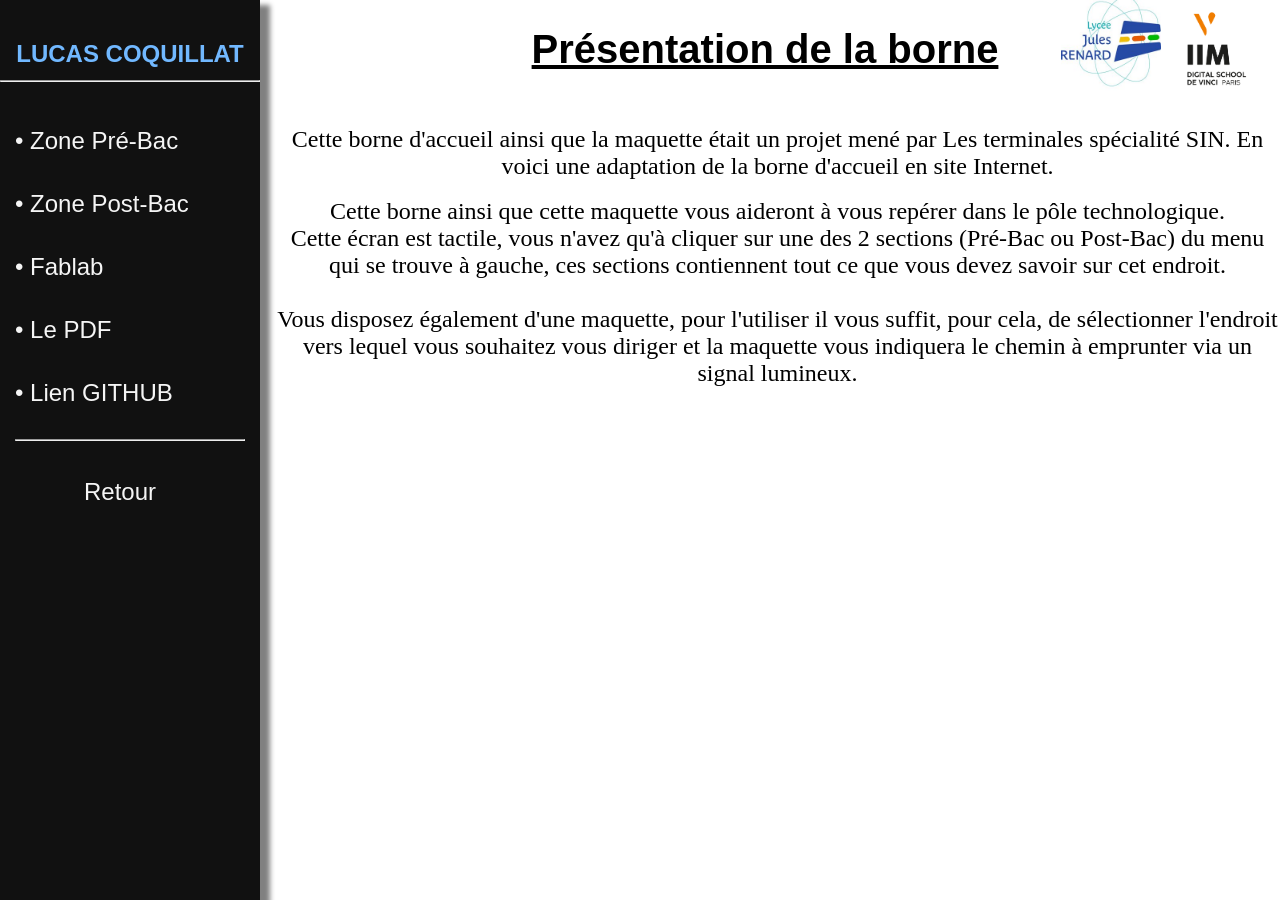
<file: exercices-html/index.html>
<!DOCTYPE html>
<html>
	<head>
		<meta charset="utf-8">
		<meta name="viewport" content="width=device-width, initial-scale=1">
		<link rel="stylesheet" type="text/css" href="css/main.css">
		<title>Borne d'acceuil</title>
	</head>
	<body>
		<div class="sidenav">
			<h2><strong>LUCAS COQUILLAT</strong><hr/></h2>
				<a href="PréBac.html" style="padding-top: 25px">• Zone Pré-Bac</a>
				<a href="PostBac.html" style="padding-top: 25px">• Zone Post-Bac</a>
				<a href="fablab.html" style="padding-top: 25px">• Fablab</a>
				<a href="DocSite.pdf" style="padding-top: 25px">• Le PDF</a>
				<a href="https://github.com/lucascoquillat4/lucas_coquillat_G2" style="padding-top: 25px" target="_blank">• Lien GITHUB</a>
				<a style="padding-bottom: 15px;"></style><hr/></a>

				<div class="Retour"><A href="javascript:history.back()">Retour</A></div>
		</div>
			<h1><strong><U>Présentation de la borne</U></strong></h1>
			<aside>
				<img src="img/logo.png" style="padding-right: 10px;">
				<a href="https://youtube.com/shorts/SXHMnicI6Pg?si=Ix2G9UakLRp9yh5r" target="_blank"><img src="img/Logo-IIM-fd-blanc.png"></a>
			</aside>
			<div class="description"></br>Cette borne d'accueil ainsi que la maquette était un projet mené par Les terminales spécialité SIN.
				En voici une adaptation de la borne d'accueil en site Internet.</div>

			</br><div class="description"> Cette borne ainsi que cette maquette vous aideront à vous repérer dans le pôle technologique.
			</br>Cette écran est tactile, vous n'avez qu'à cliquer sur une des 2 sections (Pré-Bac ou Post-Bac) du menu qui se trouve à gauche,
				 ces sections contiennent tout ce que vous devez savoir sur cet endroit.
			</br><element class="color">-----</element>
			</br>Vous disposez également d'une maquette, pour l'utiliser il vous suffit, pour cela, de sélectionner l'endroit vers lequel
				vous souhaitez vous diriger et la maquette vous indiquera le chemin à emprunter via un signal lumineux.</div>
		</body>
</html>
</file>
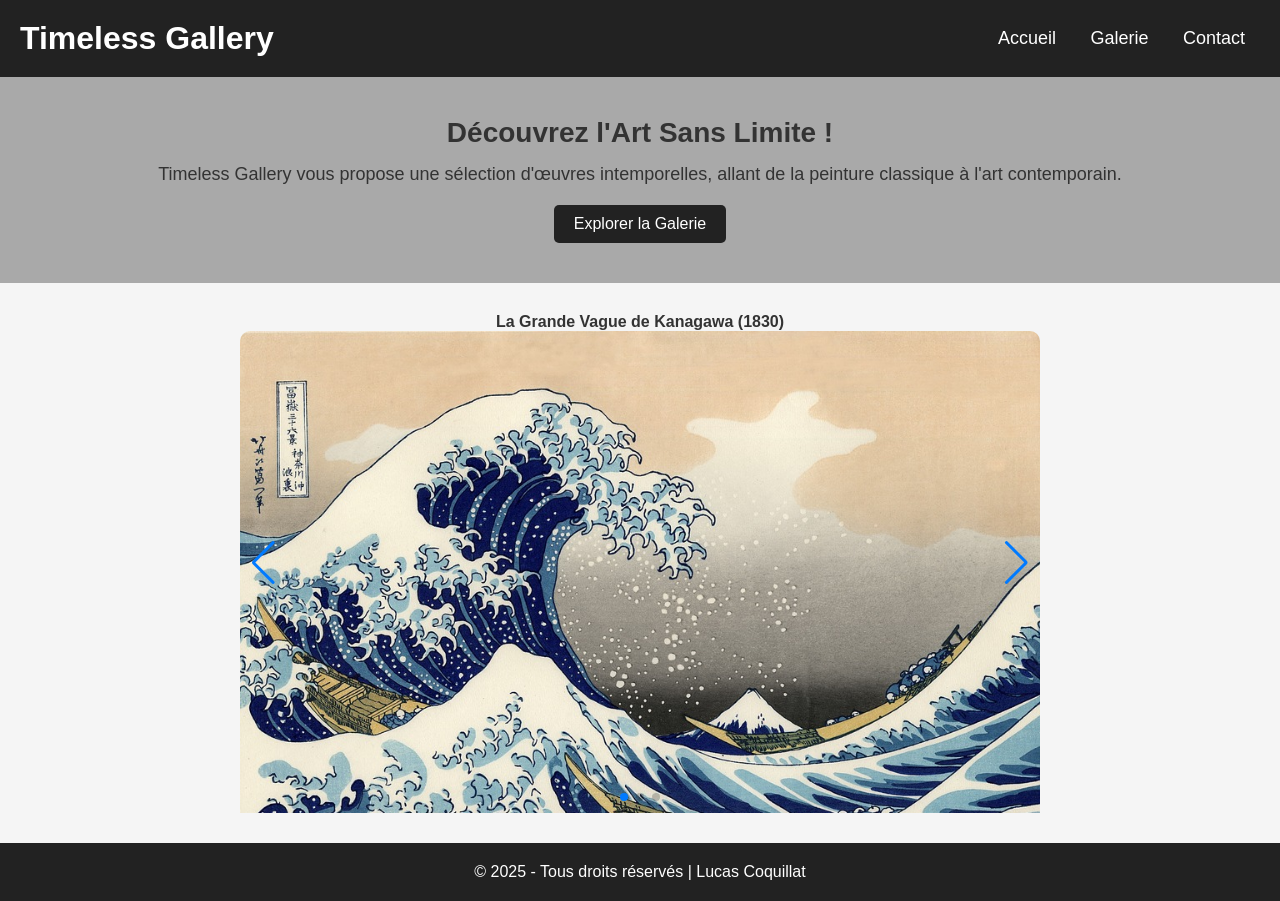
<file: exercices-webmarketing/index.html>
<!DOCTYPE html>
<html lang="fr">
<head>
    <meta charset="UTF-8">
    <meta name="viewport" content="width=device-width, initial-scale=1.0">
    <meta name="description" content="Venez redécouvrir les oeuvres d'Arts les plus célèbres en format numérique, sans rien payer! "><!--meta description -->
    <title>Timeless Gallery</title>
    <link rel="stylesheet" href="css/main.css">
    <link rel="stylesheet" href="https://cdn.jsdelivr.net/npm/swiper/swiper-bundle.min.css"> <!--swiper.js -->
</head>
<body>

<!-- Header début -->
    <header>
        <h1>Timeless Gallery</h1>
        <nav>
            <a href="#">Accueil</a>
            <a href="#">Galerie</a>
            <a href="#">Contact</a>
        </nav>
    </header>
<!-- Header fin -->

<!-- About début -->
    <section class="about">
        <h2>Découvrez l'Art Sans Limite !</h2>
        <p>Timeless Gallery vous propose une sélection d'œuvres intemporelles, allant de la peinture classique à l'art contemporain.</p>
        <a href="#" class="cta-button">Explorer la Galerie</a>
    </section>
<!-- About fin -->

<!-- Slider début -->
    <section class="slider-container">
        <div class="swiper mySwiper" style="height: 500px;">
            <div class="swiper-wrapper">
                <div class="swiper-slide"><strong>La Grande Vague de Kanagawa (1830)</strong><img src="img/vague.png" alt="La Grande Vague de Kanagawa"></div>
                <div class="swiper-slide"><strong>La Nuit étoilée (1889)</strong> <img src="img/VG.png" alt="La Nuit étoilée (1889)"></div>
                <div class="swiper-slide"><strong>Le cri (1893)</strong> <img src="img/leCri.png" alt="Le cri (1893)"></div>
            </div>
            <div class="swiper-pagination"></div>
            <div class="swiper-button-next"></div>
            <div class="swiper-button-prev"></div>
        </div>
    </section>
<!-- Slider fin -->

<!-- Footer début -->
    <footer>
        <div class="footer-content">
            <p>&copy; 2025 - Tous droits réservés | Lucas Coquillat</p>
        </div>
    </footer>
<!-- Footer fin -->

<!-- Script début -->
    <script src="https://cdn.jsdelivr.net/npm/swiper/swiper-bundle.min.js"></script>
    <script>
        var swiper = new Swiper(".mySwiper", {
            loop: true,
            pagination: { el: ".swiper-pagination", clickable: true },
            navigation: { nextEl: ".swiper-button-next", prevEl: ".swiper-button-prev" },
        });
    </script>
<!-- Script fin -->
</body>
</html>
</file>
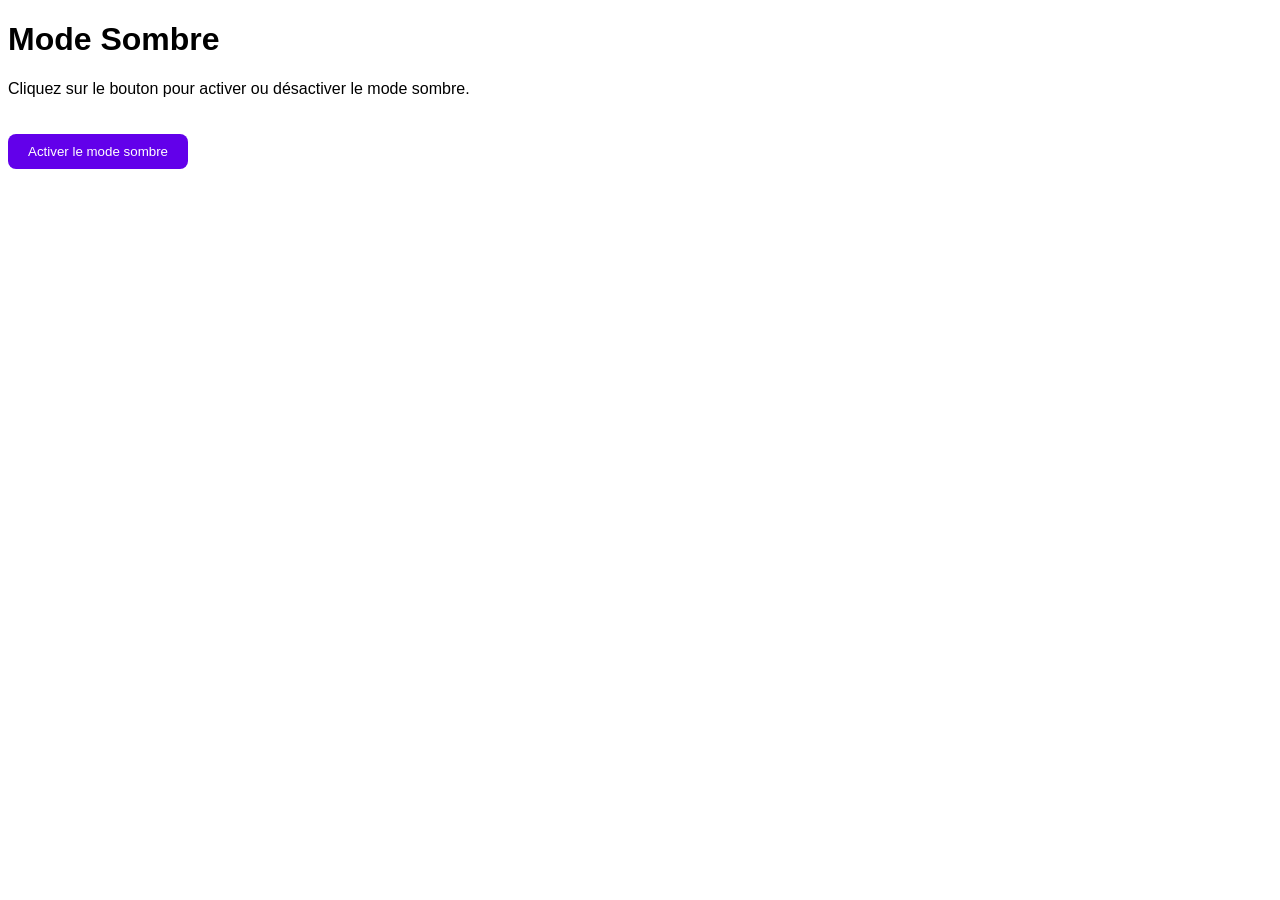
<file: exercices-js/darkmode/index.html>
<!DOCTYPE html>
<html lang="fr">
<head>
  <meta charset="UTF-8">
  <meta name="viewport" content="width=device-width, initial-scale=1.0">
  <title>Dark Mode</title>
  <style>
    body {
      font-family: Arial, sans-serif;
      background-color: white;
      color: black;
      transition: background-color 0.3s, color 0.3s;
    }

    .dark-mode {
      background-color: #121212;
      color: white;
    }

    button {
      margin-top: 20px;
      padding: 10px 20px;
      border: none;
      background-color: #6200ea;
      color: white;
      border-radius: 8px;
      cursor: pointer;
    }
  </style>
</head>
<body>
  <h1>Mode Sombre</h1>
  <p>Cliquez sur le bouton pour activer ou désactiver le mode sombre.</p>
  <button id="toggle-dark-mode">Activer le mode sombre</button>

  <script src="darkmode/darkmode.js"></script>
</body>
</html>
</file>
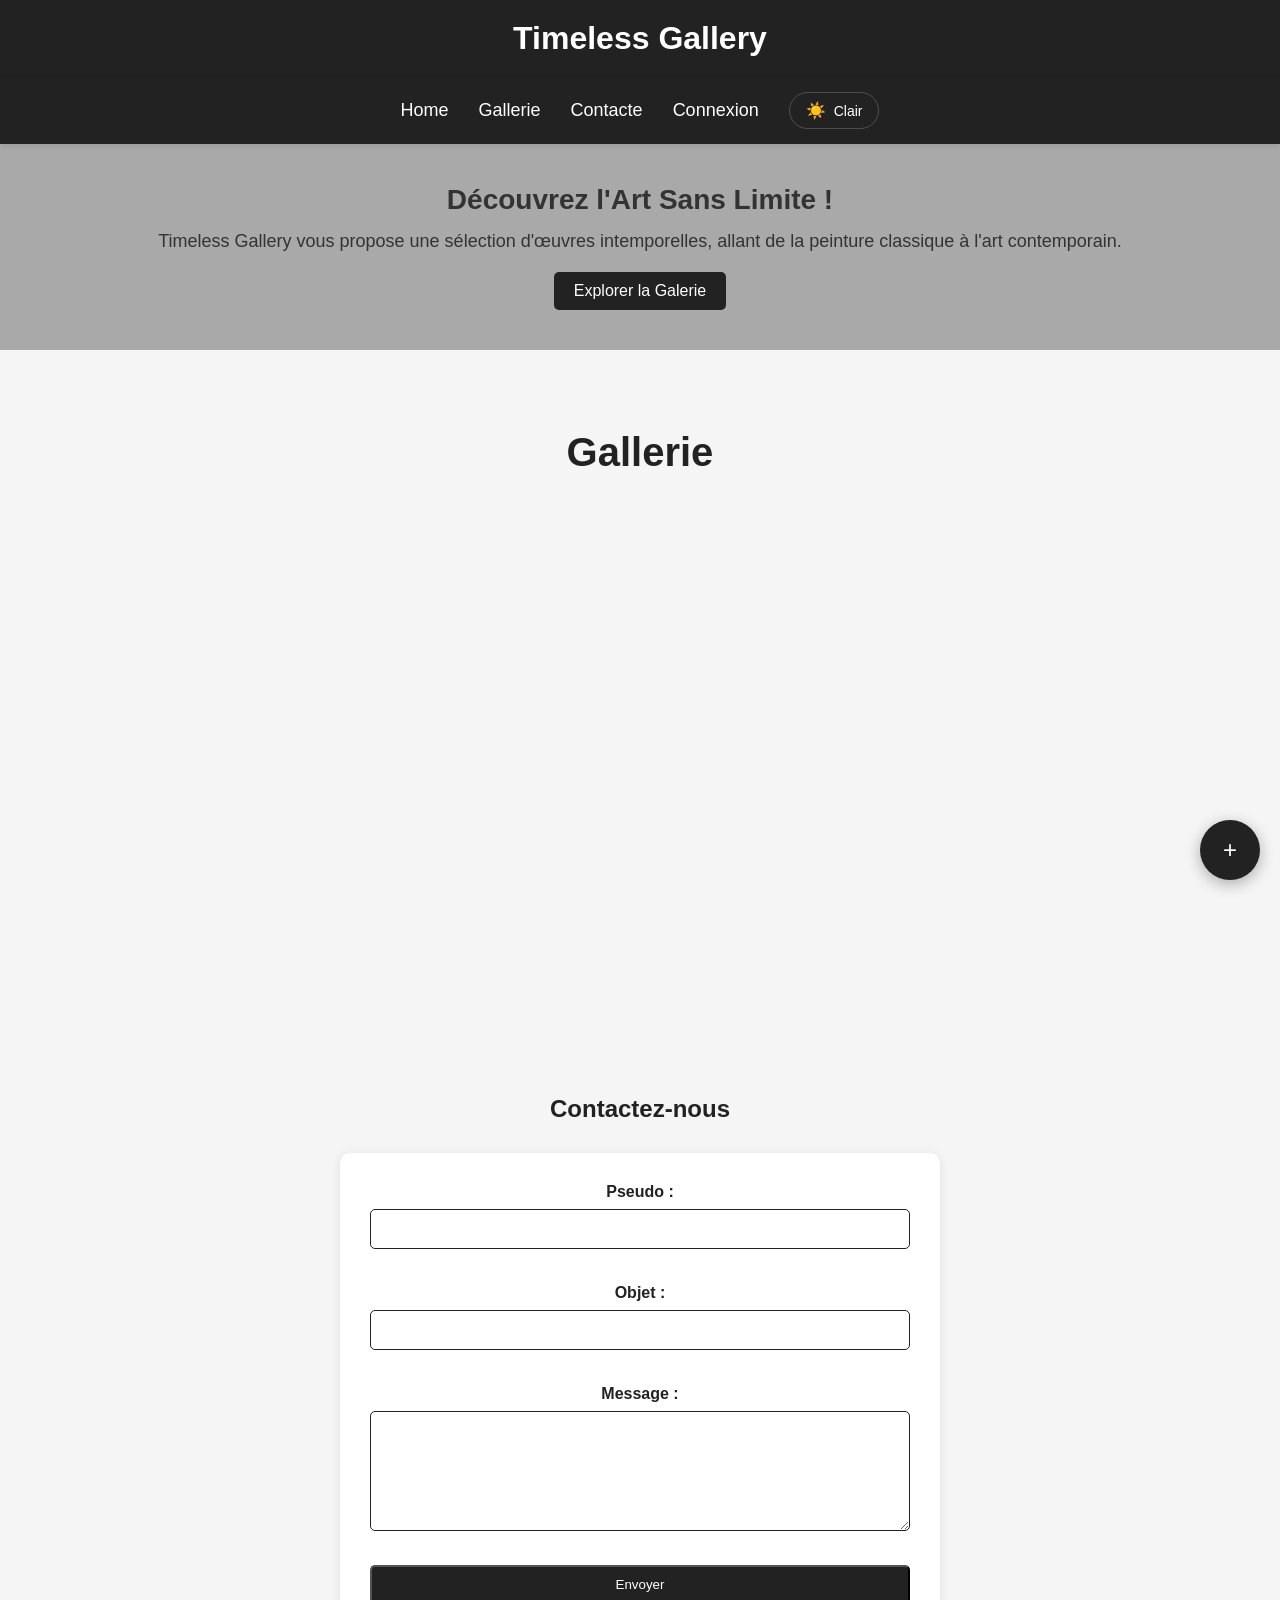
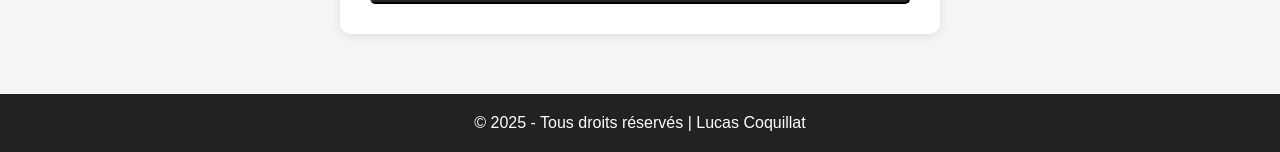
<file: exercices-php/exercices-php-TimelessGallery/index.html>
<!DOCTYPE html>
<html lang="fr">
<head>
    <meta charset="UTF-8">
    <meta name="viewport" content="width=device-width, initial-scale=1.0">
    <meta name="description" content="Venez redécouvrir les oeuvres d'Arts les plus célèbres en format numérique, sans rien payer! "><!--meta description -->
    <title>Timeless Gallery</title>
    <link rel="stylesheet" href="css/main.css">
    <link rel="stylesheet" href="https://cdn.jsdelivr.net/npm/swiper/swiper-bundle.min.css"> <!--swiper.js -->
</head>

<body>
<!-- Début Header -->
    <header>
        <h1 class="animated-title">Timeless Gallery</h1>
    </header>
    <nav class="navbar">
        <div class="nav-content">
            <a href="#">Home</a>
            <a href="#gallery">Gallerie</a>
            <a href="#contact">Contacte</a>
            <a href="#" id="accountBtn">Compte</a>
            <button id="darkModeToggle" class="dark-mode-btn">
                <span class="icon">☀️</span>
                <span class="text">clair</span>
            </button>
        </div>
    </nav>
<!-- Fin Header -->


<!-- Début About -->
    <section class="about">
        <h2>Découvrez l'Art Sans Limite !</h2>
        <p>Timeless Gallery vous propose une sélection d'œuvres intemporelles, allant de la peinture classique à l'art contemporain.</p>
        <a href="#gallery" class="cta-button">Explorer la Galerie</a>
    </section>
<!-- Fin About -->


<!-- Swiper début (Gallery)-->
<section class="slider-container" id="gallery">
    <h2 class="gallery-title">Gallerie</h2>
    <div class="swiper mySwiper" style="height: 500px;">
        <div class="swiper-wrapper" id="artworkContainer">
            <!-- Les images seront chargées dynamiquement ici -->
        </div>
        <div class="swiper-pagination"></div>
        <div class="swiper-button-next"></div>
        <div class="swiper-button-prev"></div>
    </div>
</section>
<!-- Fin Swiper (Gallery)-->


<!-- Bouton flottant (icone "+") -->
<button class="floating-btn" id="openModalBtn">+</button>


<!-- Début Modal (exchanges) -->
<div class="modal" id="exchangeModal">
    <div class="modal-content">
        <h3 class="modal-title">Échange de Cartes</h3>
        <form class="exchange-form">
            <div class="form-group">
                <label for="personSelect">Choisir une personne :</label>
                <select id="personSelect" required>
                    <option value="">Sélectionnez une personne</option>
                    <option value="person1">Anthony</option>
                    <option value="person2">Léo</option>
                    <option value="person3">Enzo</option>
                </select>
            </div>
            <div class="form-group">
                <label for="cardSelect">Choisir une carte à échanger :</label>
                <select id="cardSelect" required>
                    <option value="">Sélectionnez une carte</option>
                    <option value="card1">La Grande Vague de Kanagawa</option>
                    <option value="card2">La Nuit étoilée</option>
                    <option value="card3">Le Cri</option>
                </select>
            </div>
            <button type="submit" class="cta-button">Proposer l'échange</button>
        </form>
        <button class="close-btn" id="closeModalBtn">Fermer</button>
    </div>
</div>
<!-- Fin de la modal (exchanges) -->


<!-- Début Modal de connexion -->
<!-- Remplacer la section Modal de connexion existante par : -->

<!-- Début Modal de connexion -->
<div class="modal" id="loginModal">
    <div class="modal-content">
        <h3 class="modal-title">Connexion</h3>
        <form class="login-form" id="loginForm">
            <div class="form-group">
                <label for="email">Adresse email :</label>
                <input type="email" id="email" required>
            </div>
            <div class="form-group">
                <label for="pseudo">Pseudo :</label>
                <input type="text" id="pseudo" required>
            </div>
            <div class="form-group">
                <label for="password">Mot de passe :</label>
                <input type="password" id="password" required>
            </div>
            <button type="submit" class="cta-button">Se connecter</button>
        </form>
        <button class="close-btn" id="closeLoginBtn">Fermer</button>
    </div>
</div>
<!-- Fin Modal de connexion -->


<!-- Début Profile Section -->
<div class="modal" id="profileModal">
    <div class="modal-content">
        <h3 class="modal-title">Mon Profil</h3>
        <div class="profile-info">
            <div class="info-group">
                <label>Email:</label>
                <p id="profileEmail"></p>
            </div>
            <div class="info-group">
                <label>Pseudo:</label>
                <p id="profilePseudo"></p>
            </div>
            <div class="info-group">
                <label>Mes cartes:</label>
                <ul id="profileCards">
                    <li>1.La Grande Vague de Kanagawa</li>
                    <li>2.La Nuit étoilée</li>
                    <li>4.Le Cri</li>
                </ul>
            </div>
        </div>
        <button class="cta-button" id="logoutBtn">Se déconnecter</button>
        <button class="close-btn" id="closeProfileBtn">Fermer</button>
    </div>
</div>
<!-- Fin Profile Section -->


<!-- Début Contact Form -->
<section class="contact-section" id="contact">
    <div class="contact-container">
        <h2>Contactez-nous</h2>
        <form class="contact-form" id="contactForm">
            <div class="form-group">
                <label for="contactPseudo">Pseudo :</label>
                <input type="text" id="contactPseudo" required>
            </div>
            <div class="form-group">
                <label for="contactObject">Objet :</label>
                <input type="text" id="contactObject" required>
            </div>
            <div class="form-group">
                <label for="contactMessage">Message :</label>
                <textarea id="contactMessage" rows="5" required></textarea>
            </div>
            <button type="submit" class="cta-button">Envoyer</button>
        </form>
    </div>
</section>
<!-- Fin Contact Form -->


<!-- Début Footer -->
    <footer>
        <div class="footer-content">
            <p>&copy; 2025 - Tous droits réservés | Lucas Coquillat</p>
        </div>
    </footer>
<!-- Fin Footer -->


<!-- Début Script -->
    <script src="https://cdn.jsdelivr.net/npm/swiper/swiper-bundle.min.js"></script>
    <script src="js/script.js"></script>
<!-- Fin Script -->


</body>
</html>
</file>
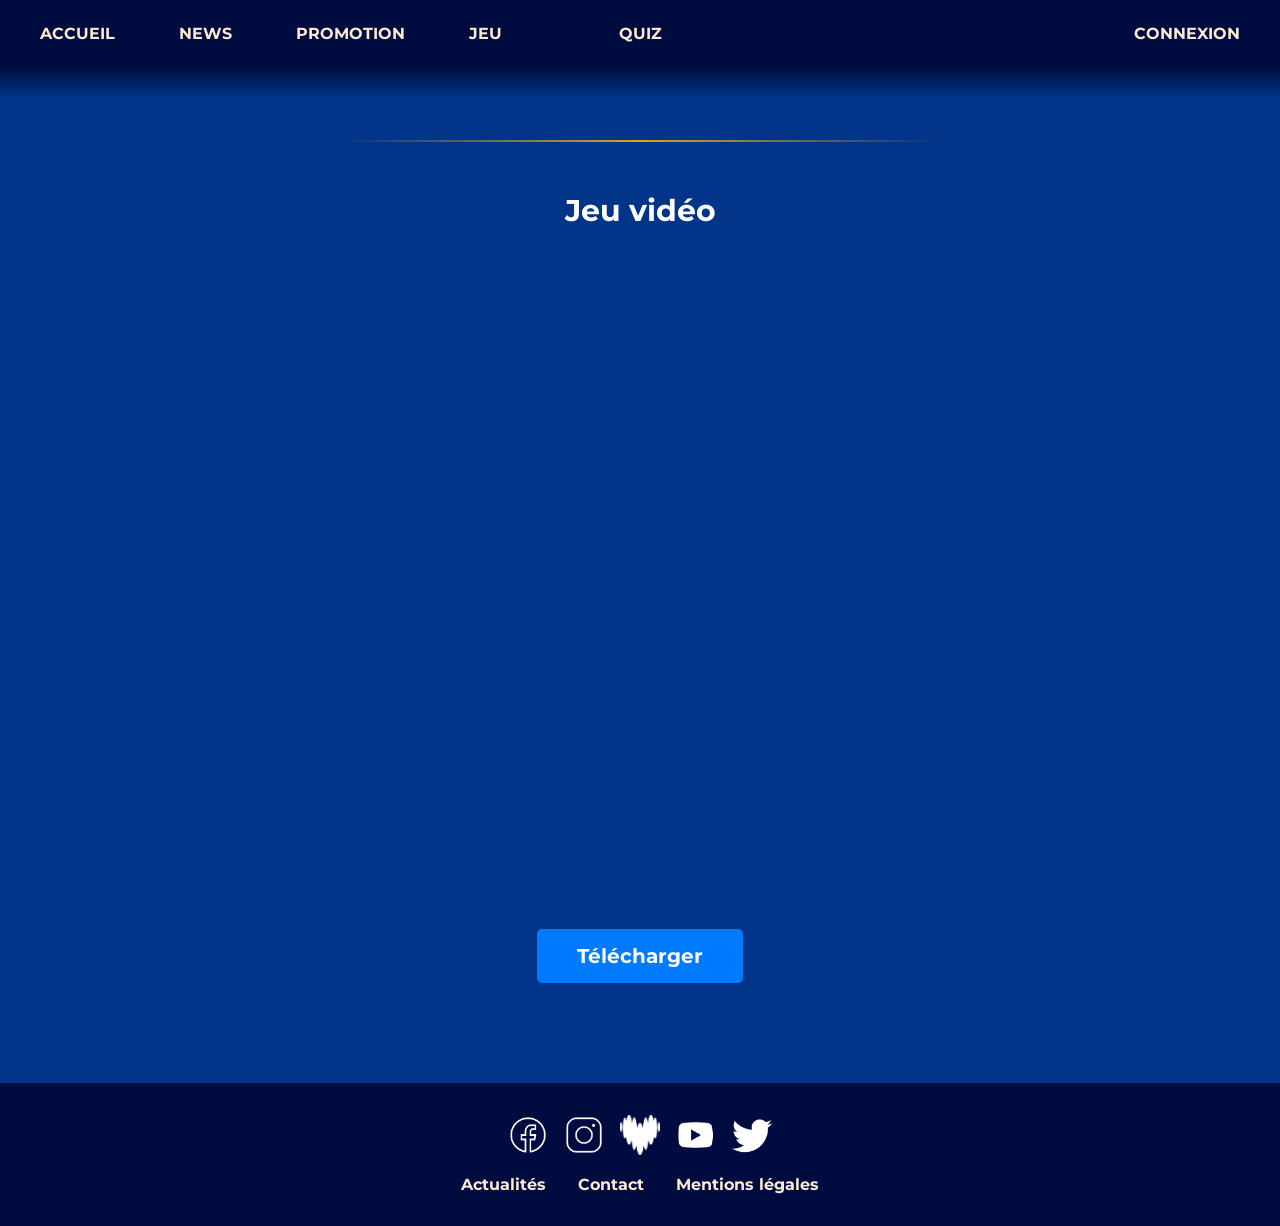
<file: EurocK/Game.html>
<!DOCTYPE html>
<html lang="fr">

<head>
    <meta charset="UTF-8">
    <meta name="viewport" content="width=device-width, initial-scale=1.0">
    <title>Projet Transversal</title>
    <link rel="preconnect" href="https://fonts.googleapis.com">
    <link rel="preconnect" href="https://fonts.gstatic.com" crossorigin>
    <link href="https://fonts.googleapis.com/css2?family=Montserrat:wght@400;500;600;700&display=swap" rel="stylesheet">
    <link rel="stylesheet" href="css/main.css">
</head>

<body>
    <nav class="navbar">
        <div class="nav-left">
            <a href="index.html" class="nav-item"><strong>ACCUEIL</strong></a>
            <a href="News.html" class="nav-item"><strong>NEWS</strong></a>
            <a href="Promotion.html" class="nav-item"><strong>PROMOTION</strong></a>
            <a href="Game.html" class="nav-item"><strong>JEU</strong></a>
        </div>
        <div class="nav-center">
            <a href="quizz.html" class="nav-item"><strong>QUIZ</strong></a>
        </div>
        <div class="nav-right">
            <a href="#" class="nav-item" id="loginBtn"><strong>CONNEXION</strong></a>
            <div id="userSection" style="display: none;">
                <button id="profileBtn">
                    <span id="userPoints">Mon Compte</span>
                </button>
                <button id="logoutBtn">Déconnexion</button>
            </div>
        </div>
    </nav>  
          <hr class="section-divider" style="margin-bottom: -25px;">
    <div class="titre_cp" style="margin-top: 75px;">
        <p>Jeu vidéo</p>
    </div>

    <div class="game-container" style="position: relative; width: 100%; padding-top: 56.25%; overflow: hidden; margin-top: -50px;">
        <iframe src="https://zesty-muffin-afa338.netlify.app/"
            style="position: absolute; top: 0; left: 0; width: 100%; height: 100%; border: none;" allowfullscreen>
        </iframe>
    </div>
    <!-- Modal Connexion -->
    <div id="loginModal" class="modal">
        <div class="modal-content">
            <span class="close">&times;</span>
            <h2>Connexion</h2>
            <form id="login-form">
                <div class="form-group">
                    <label for="login-email">Email</label>
                    <input type="email" id="login-email" required>
                </div>
                <div class="form-group">
                    <label for="login-password">Mot de passe</label>
                    <input type="password" id="login-password" required>
                </div>
                <button type="submit">Se connecter</button>
            </form>
            <p class="switch-text">Pas encore de compte ? <button id="switchToRegister"
                    class="switch-btn">S'inscrire</button></p>
        </div>
    </div>

    <!-- Modal Inscription -->
    <div id="registerModal" class="modal">
        <div class="modal-content">
            <span class="close">&times;</span>
            <h2>Inscription</h2>
            <form id="register-form">
                <div class="form-group">
                    <label for="register-email">Email</label>
                    <input type="email" id="register-email" required>
                </div>
                <div class="form-group">
                    <label for="register-password">Mot de passe</label>
                    <input type="password" id="register-password" required>
                </div>
                <div class="form-group">
                    <label for="register-confirm-password">Confirmer le mot de passe</label>
                    <input type="password" id="register-confirm-password" required>
                </div>
                <button type="submit">S'inscrire</button>
            </form>
            <p class="switch-text">Déjà un compte ? <button id="switchToLogin" class="switch-btn">Se connecter</button>
            </p>
        </div>
    </div>

    <!-- Modal Profil -->
    <div id="profileModal" class="modal">
        <div class="modal-content">
            <span class="close">&times;</span>
            <h2>Mon Profil</h2>
            <div id="adminBadge" class="admin-badge-container" style="display: none;">
                <span class="admin-badge">ADMIN</span>
            </div>
            <div class="profile-info">
                <div id="personalInfoSection" class="profile-section">
                    <h3>Informations personnelles</h3>
                    <p><strong>Email:</strong> <span id="profileEmail"></span></p>
                    <button id="changePasswordBtn" class="secondary-btn">Changer le mot de passe</button>
                </div>
                <div id="adminCredentials" class="profile-section admin-credentials" style="display: none;">
                    <h3>Informations Administrateur</h3>
                    <div class="admin-info">
                        <p><strong>Email admin:</strong> admin@test.com</p>
                        <p><strong>Mot de passe admin:</strong> admin123</p>
                        <div class="admin-note">
                            <small>Ces informations sont confidentielles</small>
                        </div>
                    </div>
                </div>
                <div class="profile-section">
                    <h3>Mes EuroKoins</h3>
                    <div class="points-display">
                        <span id="profilePoints" class="points-value">0</span>
                        <span class="points-label">EuroKoins</span>
                    </div>
                    <p class="points-info">Gagnez plus d'EuroKoins en participant aux quizz et au jeu !</p>
                </div>
            </div>
        </div>
    </div>
<div class="download-button-container" style="text-align: center; margin-top: 100px;">
    <a href="https://github.com/Saele10/Eurokeennes" download class="bouton_télécharger">
            Télécharger
    </a>
</div>

    <footer class="main-footer">
        <div class="social-networks">
            <a href="https://www.facebook.com/Eurocks/" rel=""><img src="img/icons8-facebook-nouveau-500.png" alt="Facebook" class="social-logo"></a>
            <a href="https://www.instagram.com/eurockeennes" rel=""><img src="img/icons8-instagram-500.png" alt="Instagram" class="social-logo"></a>
            <a href="https://www.deezer.com/fr/channels/leseurockeennes" rel=""><img src="img/DEEZR.PA.D-ebbfdde4 (1).png" alt="Deezer" class="social-logo"></a>
            <a href="https://www.youtube.com/user/LesEurockeennes" rel=""><img src="img/icons8-youtube-500.png" alt="YouTube" class="social-logo"></a>
            <a href="https://x.com/eurockeennes" rel=""><img src="img/icons8-twitter-500.png" alt="Twitter" class="social-logo"></a>

        </div>
        <div class="footer-links">
            <a href="#">Actualités</a>
            <a href="#">Contact</a>
            <a href="#">Mentions légales</a>
        </div>
    </footer>
    <script src="js/main.js"></script>
</body>

</html>
</file>
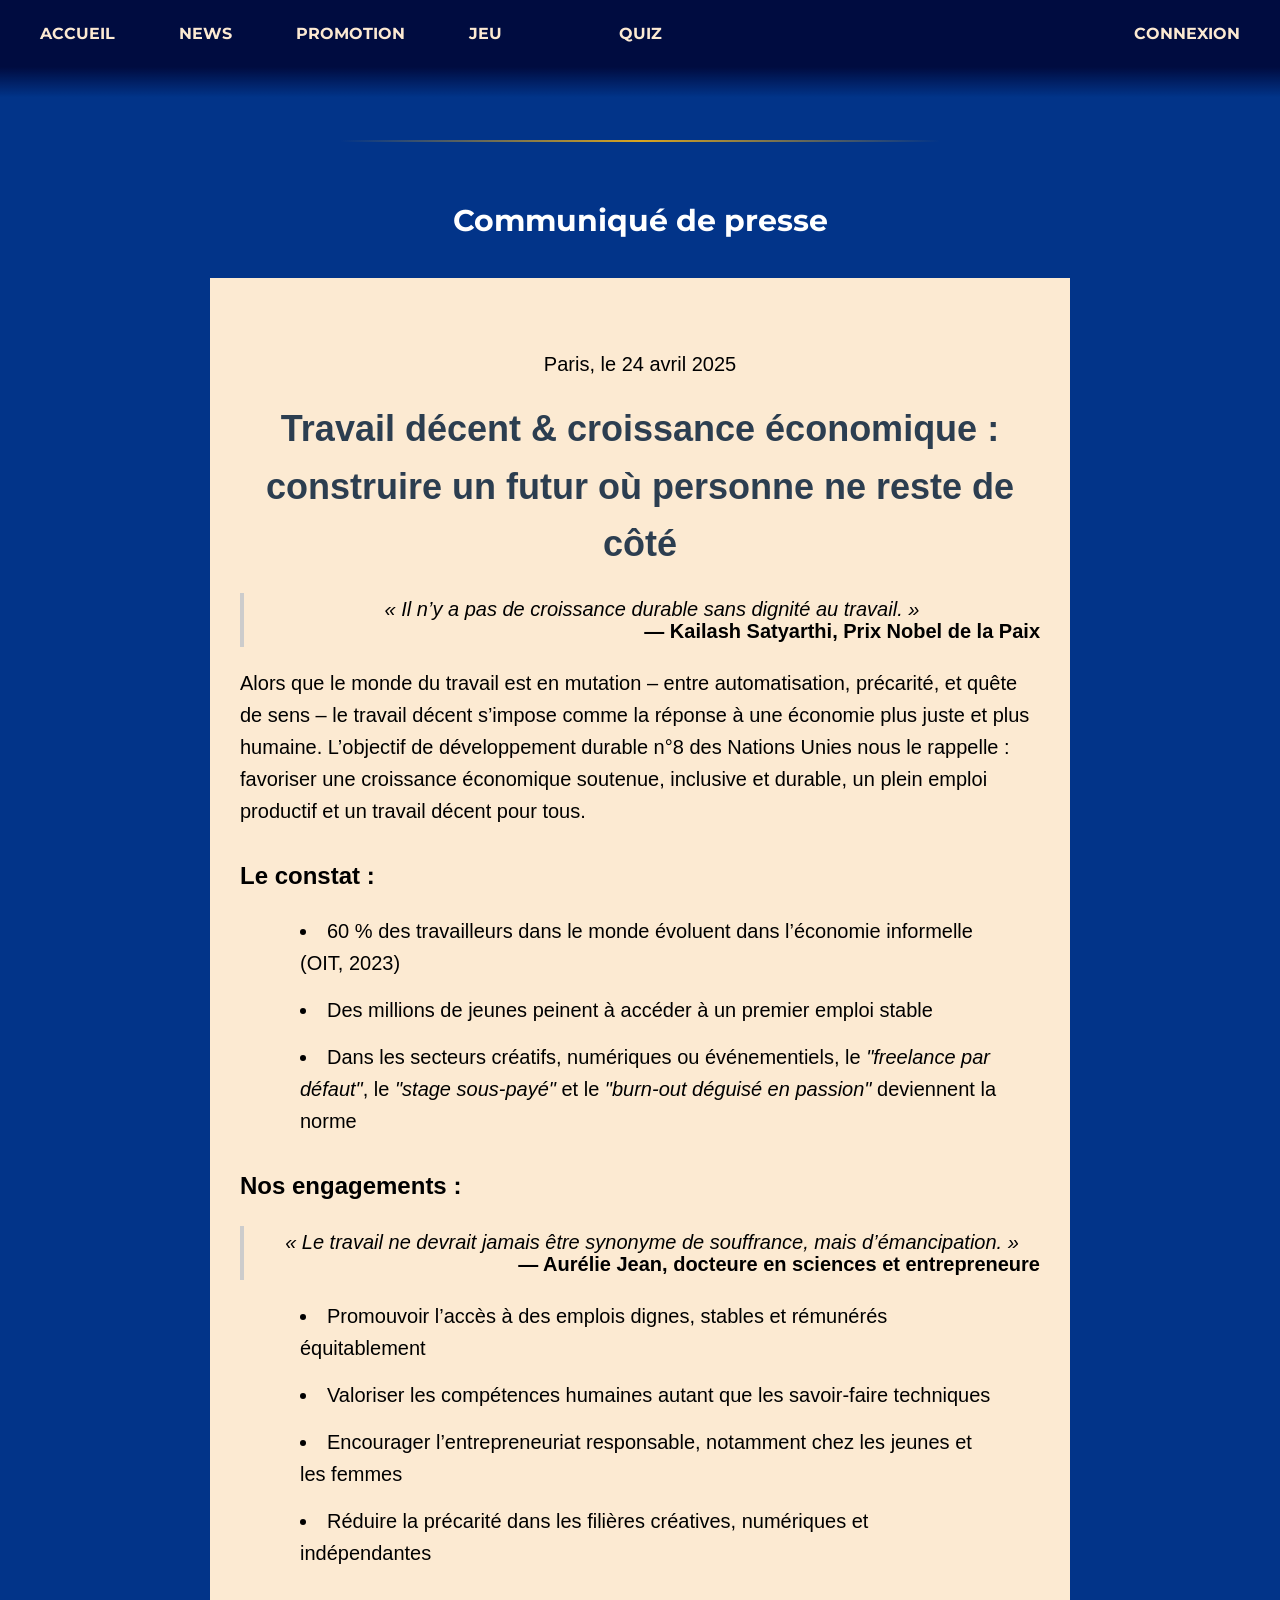
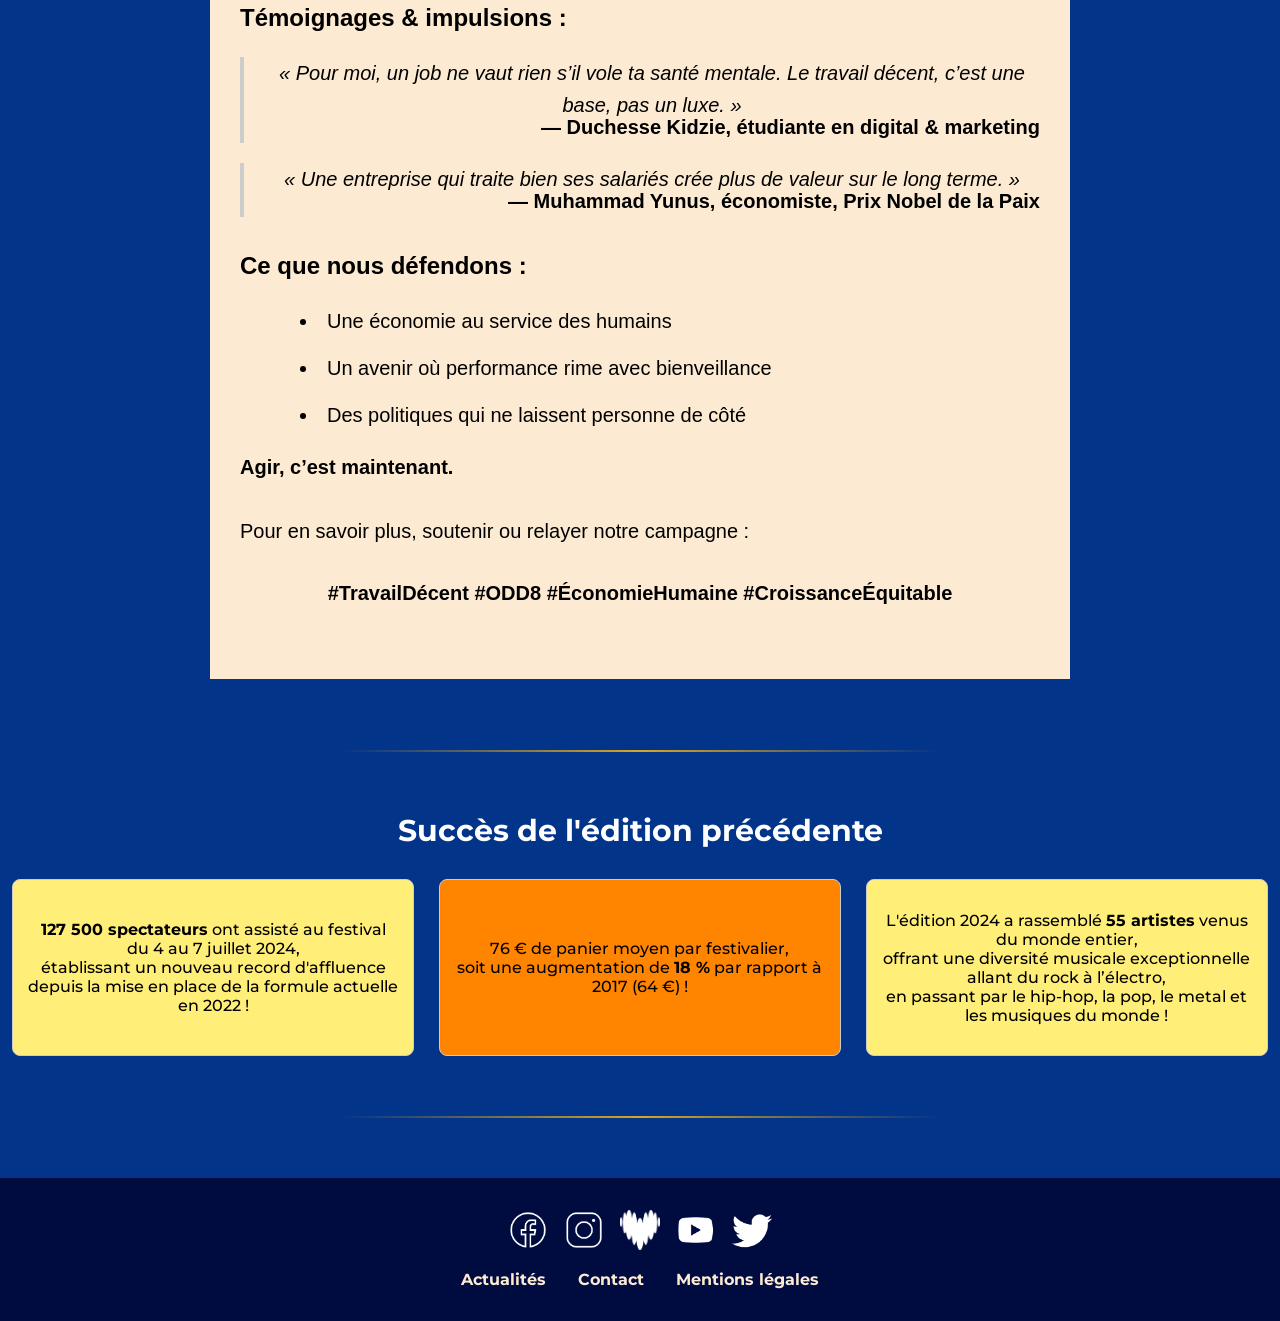
<file: EurocK/News.html>
<!DOCTYPE html>
<html lang="fr">

<head>
    <meta charset="UTF-8">
    <meta name="viewport" content="width=device-width, initial-scale=1.0">
    <title>Projet Transversal</title>
    <link rel="preconnect" href="https://fonts.googleapis.com">
    <link rel="preconnect" href="https://fonts.gstatic.com" crossorigin>
    <link href="https://fonts.googleapis.com/css2?family=Montserrat:wght@400;500;600;700&display=swap" rel="stylesheet">
    <link rel="stylesheet" href="css/main.css">
</head>

<body>
    <nav class="navbar">
        <div class="nav-left">
            <a href="index.html" class="nav-item"><strong>ACCUEIL</strong></a>
            <a href="News.html" class="nav-item"><strong>NEWS</strong></a>
            <a href="Promotion.html" class="nav-item"><strong>PROMOTION</strong></a>
            <a href="Game.html" class="nav-item"><strong>JEU</strong></a>
        </div>
        <div class="nav-center">
            <a href="quizz.html" class="nav-item"><strong>QUIZ</strong></a>
        </div>
        <div class="nav-right">
            <a href="#" class="nav-item" id="loginBtn"><strong>CONNEXION</strong></a>
            <div id="userSection" style="display: none;">
                <button id="profileBtn">
                    <span id="userPoints">Mon Compte</span>
                </button>
                <button id="logoutBtn">Déconnexion</button>
            </div>
        </div>
        </nav>
        <hr class="section-divider">
    <div class="titre_cp">
        <p>Communiqué de presse</p>
    </div>
    <section class="fond_cp">
        <div class="contenu">

    <!-- Partie 1 -->
    <p>
      <div class="titre-date">Paris, le 24 avril 2025</div>

      <div class="titre-principal">
        Travail décent & croissance économique : construire un futur où personne ne reste de côté
      </div>

      <div class="citation">
        « Il n’y a pas de croissance durable sans dignité au travail. »
        <span class="auteur">— Kailash Satyarthi, Prix Nobel de la Paix</span>
      </div>

      <div class="texte">
        Alors que le monde du travail est en mutation – entre automatisation, précarité, et quête de sens –
        le travail décent s’impose comme la réponse à une économie plus juste et plus humaine.
        L’objectif de développement durable n°8 des Nations Unies nous le rappelle :
        favoriser une croissance économique soutenue, inclusive et durable, un plein emploi productif
        et un travail décent pour tous.
      </div>

      <div class="sous-titre">Le constat :</div>
      <ul class="liste">
        <li>60 % des travailleurs dans le monde évoluent dans l’économie informelle (OIT, 2023)</li>
        <li>Des millions de jeunes peinent à accéder à un premier emploi stable</li>
        <li>
          Dans les secteurs créatifs, numériques ou événementiels, le <em>"freelance par défaut"</em>,
          le <em>"stage sous-payé"</em> et le <em>"burn-out déguisé en passion"</em> deviennent la norme
        </li>
      </ul>
    </p>

    <!-- Partie 2 -->
    <p>
      <div class="sous-titre">Nos engagements :</div>

      <div class="citation">
        « Le travail ne devrait jamais être synonyme de souffrance, mais d’émancipation. »
        <span class="auteur">— Aurélie Jean, docteure en sciences et entrepreneure</span>
      </div>

      <ul class="liste">
        <li>Promouvoir l’accès à des emplois dignes, stables et rémunérés équitablement</li>
        <li>Valoriser les compétences humaines autant que les savoir-faire techniques</li>
        <li>Encourager l’entrepreneuriat responsable, notamment chez les jeunes et les femmes</li>
        <li>Réduire la précarité dans les filières créatives, numériques et indépendantes</li>
      </ul>

      <div class="sous-titre">Témoignages & impulsions :</div>

      <div class="citation">
        « Pour moi, un job ne vaut rien s’il vole ta santé mentale. Le travail décent, c’est une base, pas un luxe. »
        <span class="auteur">— Duchesse Kidzie, étudiante en digital & marketing</span>
      </div>

      <div class="citation">
        « Une entreprise qui traite bien ses salariés crée plus de valeur sur le long terme. »
        <span class="auteur">— Muhammad Yunus, économiste, Prix Nobel de la Paix</span>
      </div>

      <div class="sous-titre">Ce que nous défendons :</div>
      <ul class="liste">
        <li>Une économie au service des humains</li>
        <li>Un avenir où performance rime avec bienveillance</li>
        <li>Des politiques qui ne laissent personne de côté</li>
      </ul>

      <div class="texte">
        <strong>Agir, c’est maintenant.</strong><br><br>
        Pour en savoir plus, soutenir ou relayer notre campagne :
      </div>

      <div class="hashtags">
        #TravailDécent #ODD8 #ÉconomieHumaine #CroissanceÉquitable
      </div>
    </p>

  </div>
    </section>

    <hr class="section-divider">

    <div class="titre_cp">

        <p>Succès de l'édition précédente</p>
    </div>
    <div class="rectangles-container">
        <div class="rectangle left-rectangle">
            <p class="paragraphe_succès" style="text-align: center;"><strong>127 500 spectateurs</strong> ont assisté au festival du 4 au 7 juillet 2024,<br> 
                établissant un nouveau record d'affluence depuis la mise en place de la formule actuelle en 2022 !
            </p>
        </div>
        <div class="rectangle center-rectangle">
            <p class="paragraphe_succès" style="text-align: center;">76 € de panier moyen par festivalier,<br>
                soit une augmentation de <strong>18 %</strong> par rapport à 2017 (64 €) !</p>
        </div>
        <div class="rectangle right-rectangle">
            <p class="paragraphe_succès" style="text-align: center;">L'édition 2024 a rassemblé <strong>55 artistes</strong> venus du monde entier,<br>
                offrant une diversité musicale exceptionnelle allant du rock à l’électro,<br>
                en passant par le hip-hop, la pop, le metal et les musiques du monde !
            </p>
        </div>
    </div>
<hr class="section-divider">
<!-- Modal Connexion -->
<div id="loginModal" class="modal">
    <div class="modal-content">
        <span class="close">&times;</span>
        <h2>Connexion</h2>
        <form id="login-form">
            <div class="form-group">
                <label for="login-email">Email</label>
                <input type="email" id="login-email" required>
            </div>
            <div class="form-group">
                <label for="login-password">Mot de passe</label>
                <input type="password" id="login-password" required>
            </div>
            <button type="submit">Se connecter</button>
        </form>
        <p class="switch-text">Pas encore de compte ? <button id="switchToRegister" class="switch-btn">S'inscrire</button></p>
    </div>
</div>

<!-- Modal Inscription -->
<div id="registerModal" class="modal">
    <div class="modal-content">
        <span class="close">&times;</span>
        <h2>Inscription</h2>
        <form id="register-form">
            <div class="form-group">
                <label for="register-email">Email</label>
                <input type="email" id="register-email" required>
            </div>
            <div class="form-group">
                <label for="register-password">Mot de passe</label>
                <input type="password" id="register-password" required>
            </div>
            <div class="form-group">
                <label for="register-confirm-password">Confirmer le mot de passe</label>
                <input type="password" id="register-confirm-password" required>
            </div>
            <button type="submit">S'inscrire</button>
        </form>
        <p class="switch-text">Déjà un compte ? <button id="switchToLogin" class="switch-btn">Se connecter</button></p>
    </div>
</div>

<!-- Modal Profil -->
<div id="profileModal" class="modal">
    <div class="modal-content">
        <span class="close">&times;</span>
        <h2>Mon Profil</h2>
        <div id="adminBadge" class="admin-badge-container" style="display: none;">
            <span class="admin-badge">ADMIN</span>
        </div>
        <div class="profile-info">
            <div id="personalInfoSection" class="profile-section">
                <h3>Informations personnelles</h3>
                <p><strong>Email:</strong> <span id="profileEmail"></span></p>
                <button id="changePasswordBtn" class="secondary-btn">Changer le mot de passe</button>
            </div>
            <div id="adminCredentials" class="profile-section admin-credentials" style="display: none;">
                <h3>Informations Administrateur</h3>
                <div class="admin-info">
                    <p><strong>Email admin:</strong> admin@test.com</p>
                    <p><strong>Mot de passe admin:</strong> admin123</p>
                    <div class="admin-note">
                        <small>Ces informations sont confidentielles</small>
                    </div>
                </div>
            </div>
            <div class="profile-section">
                <h3>Mes EuroKoins</h3>
                <div class="points-display">
                    <span id="profilePoints" class="points-value">0</span>
                    <span class="points-label">EuroKoins</span>
                </div>
                <p class="points-info">Gagnez plus d'EuroKoins en participant aux quizz et au jeu !</p>
            </div>
        </div>
    </div>
</div>
        <footer class="main-footer">
            <div class="social-networks">
                <a href="https://www.facebook.com/Eurocks/" rel=""><img src="img/icons8-facebook-nouveau-500.png" alt="Facebook" class="social-logo"></a>
                <a href="https://www.instagram.com/eurockeennes" rel=""><img src="img/icons8-instagram-500.png" alt="Instagram" class="social-logo"></a>
                <a href="https://www.deezer.com/fr/channels/leseurockeennes" rel=""><img src="img/DEEZR.PA.D-ebbfdde4 (1).png" alt="Deezer" class="social-logo"></a>
                <a href="https://www.youtube.com/user/LesEurockeennes" rel=""><img src="img/icons8-youtube-500.png" alt="YouTube" class="social-logo"></a>
                <a href="https://x.com/eurockeennes" rel=""><img src="img/icons8-twitter-500.png" alt="Twitter" class="social-logo"></a>
    
            </div>
            <div class="footer-links">
                <a href="#">Actualités</a>
                <a href="#">Contact</a>
                <a href="#">Mentions légales</a>
            </div>
        </footer>
        <script src="js/main.js"></script>
    </body>
    
    </html>
</file>
<file: exercices-html/css/main.css>
body {
  font-family: 'Trebuchet MS';
  background-color: white;
  margin: 0;
}

.sidenav {
  font-family: "Arial";
  height: 100%;
  width: 260px;
  position: fixed;
  z-index: 1;
  top: 0;
  left: 0;
  background-color: #111;
  overflow-x: show;
  box-shadow: 10px 5px 5px grey;
  padding-top: 20px; 
}


.sidenav a {
  padding: 10px 15px;
  text-decoration: none;
  font-size: 1.5em;
  color: whitesmoke;
  display: block;
}

.sidenav a:hover {
  color: darkorange;
}


p {
  text-align: center;
  font-size: 20px;
  color: black;
}


h1 {
  color: black;
  font-family: "Arial";
  text-align: center;
  padding-left: 250px;
  font-size: 2.5em;
}

h2 {
  color: #71B8FF;
  font-size: 1.5em;
  text-align: center;
}


.description,
.descriptionautre {
  padding-left: 275px;
  font-size: 1.5em;
  color: black;
  text-align: center;
}



.couleur {
  color: #001aa1;
}

img {
  width: 100px;
  z-index: 2;
  padding-right: 5px;
}

.Retour {
  text-align: center;
  padding-right: 20px;
}

aside {
  position: absolute;
  top: 0;
  right: 0;
}

a {
  padding-bottom: 15px;
}

.z {
  font-size: 19px;
}

.color {
  color: white;
}

button {
  color: black;
  margin-top: 50px;
  margin-left: 700px;
  border-top-right-radius: 0px;
  border-top-left-radius: 30px;
  border-bottom-left-radius: 30px;
  border-bottom-right-radius: 30px;
  width: 360px;
  height: 150px;
  font-size: 2em;
  background-color: whitesmoke;
}

button:hover {
  background-color: darkgrey;
}

.AutreTitre {
  margin-left: 690px;
}

.image {
  margin: auto;
}


@media screen and (max-width: 768px) {

  .sidenav {
      width: 200px;
  }

  .sidenav a {
      font-size: 1.2em;
      padding: 8px 12px;
  }


  h1 {
      font-size: 2em;
      padding-left: 200px;
  }


  .description,
  .descriptionautre {
      padding-left: 50px;
      font-size: 1.2em;
  }


  button {
      width: 100%;
      margin-left: 0;
      font-size: 1.5em;
      height: 120px;
  }


  img {
      width: 80px;
  }
}

@media screen and (max-width: 480px) {

  .sidenav {
      width: 100%;
      height: auto;
      position: relative;
  }


  .sidenav a {
      font-size: 1.2em;
      padding: 10px;
  }


  h1 {
      font-size: 1.8em;
      padding-left: 20px;
  }

  h2 {
      font-size: 1.2em;
  }


  .description,
  .descriptionautre {
      padding-left: 50px;
      font-size: 1em;
  }


  button {
      width: 100%;
      margin-left: 0;
      font-size: 1.3em;
      height: 100px;
  }
}
</file>
<file: exercices-webmarketing/css/main.css>
* {
    margin: 0;
    padding: 0;
    box-sizing: border-box;
    font-family: Arial, sans-serif;
}

body {
    background: #f5f5f5;
    color: #333;
    text-align: center;
}

/* header */
header {
    background: #222;
    color: white;
    padding: 20px;
    display: flex;
    justify-content: space-between;
    align-items: center;
}

header nav a {
    color: white;
    text-decoration: none;
    margin: 0 15px;
    font-size: 18px;
}

header nav a:hover {
    text-decoration: underline;
}

/* slider */
.slider-container {
    margin: 30px auto;
    width: 80%;
    max-width: 800px;
}

.swiper-slide img {
    width: 100%;
    border-radius: 10px;
}

/* about */
.about {
    background-color: darkgray;
    padding: 40px;
}

.about h2 {
    font-size: 28px;
    margin-bottom: 15px;
}

.about p {
    font-size: 18px;
    margin-bottom: 20px;
}

/* cta */
.cta-button {
    display: inline-block;
    padding: 10px 20px;
    background: #222;
    color: white;
    text-decoration: none;
    border-radius: 5px;
    transition: 0.3s;
}

.cta-button:hover {
    background: #555;
}

/* footer */
footer {
    background-color: #222;
    color: white;
    text-align: center;
    padding: 20px 10px;
    position: relative;
    bottom: 0;
    width: 100%;
}

.footer-content {
    max-width: 1200px;
    margin: auto;
}
</file>
<file: exercices-php/exercices-php-TimelessGallery/css/main.css>
html {
    scroll-behavior: smooth;
}

* {
    margin: 0;
    padding: 0;
    box-sizing: border-box;
    font-family: Arial, sans-serif;
}

body {
    background: #f5f5f5;
    color: #333;
    text-align: center;
}

/*--START--Header + Navbar*/
header {
    background: #222;
    color: white;
    padding: 20px;
    text-align: center;
}

.navbar {
    background: #222;
    position: sticky;
    top: 0;
    width: 100%;
    z-index: 1000;
    box-shadow: 0 2px 5px rgba(0,0,0,0.1);
}

.nav-content {
    max-width: 1200px;
    margin: 0 auto;
    padding: 15px;
    display: flex;
    justify-content: center;
    align-items: center;
    gap: 30px;
}

.navbar a {
    color: white;
    text-decoration: none;
    font-size: 18px;
    transition: color 0.3s ease;
}

.navbar a:hover {
    color: #888;
}
/*--END--Header + Navbar*/


/*--START--Swiper.js*/
.slider-container {
    margin: 30px auto;
    width: 80%;
    max-width: 800px;
}

.swiper-slide img {
    width: 100%;
    height: 400px;
    object-fit: contain;
    margin-top: 10px;
}

.swiper-slide strong {
    display: block;
    text-align: center;
    padding: 10px;
    color: black
}

.gallery-title {
    text-align: center;
    font-size: 2.5em;
    color: #222;
    margin-bottom: 30px;
    padding-top: 50px;
}
/*--END--Swiper.js*/


/*--START--About Section*/
.about {
    background-color: darkgray;
    padding: 40px;
}

.about h2 {
    font-size: 28px;
    margin-bottom: 15px;
}

.about p {
    font-size: 18px;
    margin-bottom: 20px;
}
/*--END--About Section*/


/*--START--CTA Button*/
.cta-button {
    display: inline-block;
    padding: 10px 20px;
    background: #222;
    color: white;
    text-decoration: none;
    border-radius: 5px;
    transition: 0.3s;
}

.cta-button:hover {
    background: #555;
}
/*--END--CTA Button*/


/*--START--Footer Section*/
footer {
    background-color: #222;
    color: white;
    text-align: center;
    padding: 20px 10px;
    position: relative;
    bottom: 0;
    width: 100%;
}

.footer-content {
    max-width: 1200px;
    margin: auto;
}
/*--END--Footer Section*/


/*--START--Modal Button1 (icon) & Modal Button (exchanges)*/
.floating-btn {
    position: fixed;
    bottom: 20px;
    right: 20px;
    background-color: #222;
    color: white;
    border: none;
    border-radius: 50%;
    width: 60px;
    height: 60px;
    font-size: 24px;
    cursor: pointer;
    box-shadow: 0 4px 15px rgba(0, 0, 0, 0.3);
    transition: all 0.3s ease;
    display: flex;
    justify-content: center;
    align-items: center;
    z-index: 999;
}

.floating-btn:hover {
    background-color: #555;
    transform: scale(1.1);
}

/* Modal */
.modal {
    display: none;
    position: fixed;
    z-index: 1000;
    left: 0;
    top: 0;
    width: 100%;
    height: 100%;
    background-color: rgba(0, 0, 0, 0.7);
    justify-content: center;
    align-items: center;
    animation: fadeIn 0.3s ease;
    opacity: 0;
    visibility: hidden;
    transition: opacity 0.3s ease, visibility 0.3s;
}

.modal.active {
    opacity: 1;
    visibility: visible;
}

.modal-content {
    background-color: #f5f5f5;
    padding: 30px;
    border-radius: 10px;
    width: 400px;
    text-align: left;
    box-shadow: 0 5px 20px rgba(0, 0, 0, 0.3);
    transform: scale(0.7);
    transition: transform 0.3s ease;
}

.modal.active .modal-content {
    transform: scale(1);
}

/* Formulaire d'échange */
.exchange-form {
    margin-top: 20px;
}

.form-group {
    margin-bottom: 20px;
}

.form-group label {
    display: block;
    margin-bottom: 8px;
    font-weight: bold;
    color: #222;
}

.form-group select {
    width: 100%;
    padding: 10px;
    border: 1px solid #222;
    border-radius: 5px;
    font-size: 16px;
    background-color: white;
}

.form-group select:focus {
    outline: none;
    border-color: #555;
}

/* Titre de la modal */
.modal-title {
    font-size: 24px;
    color: #222;
    margin-bottom: 20px;
    text-align: center;
}

/* Bouton de fermeture */
.close-btn {
    background-color: #222;
    color: white;
    border: none;
    padding: 10px 20px;
    cursor: pointer;
    margin-top: 20px;
    border-radius: 5px;
    transition: background-color 0.3s ease;
    width: 100%;
    font-size: 16px;
}

.close-btn:hover {
    background-color: #555;
}
/*--END--Modal Button1 (icon) & Modal Button (exchanges)*/


/*--START--Connexion Form*/
.login-form {
    margin-top: 20px;
}

.form-group input {
    width: 100%;
    padding: 10px;
    border: 1px solid #222;
    border-radius: 5px;
    font-size: 16px;
    background-color: white;
    margin-bottom: 15px;
}

.form-group input:focus {
    outline: none;
    border-color: #555;
}

/* Ajustement pour les boutons du formulaire */
.login-form .cta-button {
    width: 100%;
    margin-top: 10px;
}

.profile-info {
    margin-bottom: 20px;
}

.info-group {
    margin-bottom: 15px;
    padding-bottom: 10px;
    border-bottom: 1px solid #eee;
}

.info-group label {
    font-weight: bold;
    color: #555;
    display: block;
    margin-bottom: 5px;
}

.info-group p {
    margin: 0;
    color: #333;
    font-size: 16px;
}

#profileCards {
    list-style: none;
    padding: 0;
    margin: 0;
}

#profileCards li {
    padding: 8px;
    margin: 5px 0;
    background-color: #363636;
    border-radius: 5px;
    color: #ffffff;
}

#logoutBtn {
    width: 100%;
    margin: 20px 0;
}
/*--END--Connexion Form*/



/*--START--Title Animation*/
.animated-title {
    opacity: 0;
    transform: translateY(20px);
    animation: fadeUpInBounce 1.2s cubic-bezier(0.36, 0, 0.66, 1.3) forwards;
}

@keyframes fadeUpInBounce {
    0% {
        opacity: 0;
        transform: translateY(20px);
    }
    50% {
        opacity: 0.8;
    }
    80% {
        transform: translateY(-5px);
    }
    100% {
        opacity: 1;
        transform: translateY(0);
    }
}
/*--END--Title Animation*/


/*--START--Contact Form*/
.contact-section {
    padding: 60px 20px;
    background-color: #f5f5f5;
}

.contact-container {
    max-width: 600px;
    margin: 0 auto;
}

.contact-container h2 {
    color: #222;
    margin-bottom: 30px;
    text-align: center;
}

.contact-form {
    background-color: white;
    padding: 30px;
    border-radius: 10px;
    box-shadow: 0 2px 10px rgba(0, 0, 0, 0.1);
}

.contact-form .form-group {
    margin-bottom: 20px;
}

.contact-form textarea {
    width: 100%;
    padding: 10px;
    border: 1px solid #222;
    border-radius: 5px;
    font-size: 16px;
    background-color: white;
    resize: vertical;
    min-height: 120px;
    font-family: inherit;
}

.contact-form textarea:focus {
    outline: none;
    border-color: #555;
}

.contact-form .cta-button {
    width: 100%;
    margin-top: 10px;
}
/*--END--Contact Form*/

/*--START--DarkMode */
.dark-mode-btn {
    display: flex;
    align-items: center;
    gap: 8px;
    background: none;
    border: 1px solid rgba(255, 255, 255, 0.2);
    border-radius: 20px;
    padding: 8px 16px;
    font-size: 14px;
    cursor: pointer;
    color: white;
    transition: all 0.3s ease;
}

.dark-mode-btn:hover {
    background: rgba(255, 255, 255, 0.1);
}

.dark-mode-btn .icon {
    font-size: 16px;
}

.dark-mode-btn .text {
    text-transform: capitalize;
}

/* Styles spécifiques pour le mode sombre */
body.dark-mode .dark-mode-btn {
    border-color: rgba(255, 255, 255, 0.2);
}

body.dark-mode {
    background: #1a1a1a;
    color: #ffffff;
}

body.dark-mode .navbar,
body.dark-mode header,
body.dark-mode footer {
    background: #000000;
}

body.dark-mode .info-group p  {
    color: #ffffff
}

body.dark-mode .about {
    color: #ffffff;
    background-color: #343434;
}
body.dark-mode .modal-content {
    background-color: #2d2d2d;
    color: #ffffff;
}

body.dark-mode .form-group input,
body.dark-mode .form-group select,
body.dark-mode .form-group textarea {
    background-color: #1a1a1a;
    color: #ffffff;
    border-color: #444;
}

body.dark-mode .contact-form {
    background-color: #2d2d2d;
}

body.dark-mode .swiper-slide strong {
    color: #ffffff;
}

body.dark-mode .gallery-title {
    color: #ffffff;
}

body.dark-mode .modal-title {
    color: #ffffff;
}

body.dark-mode .cta-button {
    background: #444;
    color: #ffffff;
}

body.dark-mode .cta-button:hover {
    background: #666;
}

body.dark-mode .contact-section {
    background-color: #2d2d2d;
}

body.dark-mode .contact-container h2 {
    color: #ffffff;
}

body.dark-mode .contact-form label {
    color: #ffffff;
}

body.dark-mode .contact-form input,
body.dark-mode .contact-form textarea {
    background-color: #333;
    color: #ffffff;
    border: 1px solid #444;
}

body.dark-mode .contact-form input:focus,
body.dark-mode .contact-form textarea:focus {
    border-color: #666;
    outline: none;
    box-shadow: 0 0 5px rgba(255, 255, 255, 0.1);
}

body.dark-mode .contact-form .cta-button {
    background-color: #444;
    color: #ffffff;
}

body.dark-mode .contact-form .cta-button:hover {
    background-color: #555;
}
/*--END--DarkMode */
</file>
<file: EurocK/css/main.css>
/* navbar */
.navbar {
    display: flex;
    justify-content: space-between;
    align-items: center;
    background-color: #000c40;
    padding: 1rem;
    color: #051d89;
    position: fixed;
    top: 0;
    left: 0;
    right: 0;
    z-index: 1000;
}

.navbar::after {
    content: '';
    position: absolute;
    bottom: -30px;
    left: 0;
    width: 100%;
    height: 30px;
    background: linear-gradient(to bottom, #000c40, #02348900);
    z-index: -1;
}

.nav-left,
.nav-center,
.nav-right {
    display: flex;
    align-items: center;
}

.nav-item {
    color: #fcead2;
    text-decoration: none;
    padding: 0.5rem 1rem;
    margin: 0 0.5rem;
    transition: background-color 0.3s;
}

.nav-item:hover {
    background-color: #fcead2;
    /* à modif si degeu (gris)*/
    color: black;
    border-radius: 4px;
}

.nav-left {
    gap: 1rem;
}

.nav-center {
    position: absolute;
    left: 50%;
    transform: translateX(-50%);
}

/* navbar */

/* body */
body {
    font-family: 'Montserrat', sans-serif;
    margin: 0;
    padding: 0;
    background-color: #023489;
    padding-top: 80px;
}

/* HeroK Section */
.heroK {
    background-image: url('img/backgroundEuroK.jpeg');
    background-size: cover;
    background-position: center;
    background-repeat: no-repeat;

    text-align: center;
    color: white;
}

.slider {
    position: relative;
    height: 500px;
    background: rgba(255, 255, 255, 0.1);
    border-radius: 12px;
    backdrop-filter: blur(10px);
    overflow: hidden;
    box-shadow: 0 4px 15px rgba(0,0,0,0.1);
}

.slider-content {
    height: calc(100% - 60px);
    overflow-y: auto;
    margin: 30px 0;
    padding: 10px;
    scrollbar-width: thin;
    scrollbar-color: rgba(255,255,255,0.3) transparent;
}

.slider-content::-webkit-scrollbar {
    width: 4px;
}

.slider-content::-webkit-scrollbar-track {
    background: transparent;
}

.slider-content::-webkit-scrollbar-thumb {
    background: rgba(255,255,255,0.3);
    border-radius: 2px;
}

.slider-content::-webkit-scrollbar-thumb:hover {
    background: rgba(255,255,255,0.5);
}

/* Style des boutons du slider */
.slider-btn {
    position: absolute;
    left: 0;
    right: 0;
    height: 30px;
    border: none;
    background: #1c4894;
    color: #fff;
    cursor: pointer;
    transition: background-color 0.3s ease;
    z-index: 2;
}

.slider-btn:hover {
    background-color: #163b82;
}

.slider-btn .arrow {
    opacity: 0.7;
}

.up-btn {
    top: 0;
    border-radius: 12px 12px 0 0;
}

.down-btn {
    bottom: 0;
    border-radius: 0 0 12px 12px;
}

.logo-container {
    max-width: 350px;
    /* Augmenté à 350px pour un plus grand logo */
    margin: -10px auto;
    display: flex;
    justify-content: center;
    align-items: center;
    height: 30vh;
    /* Prend 50% de la hauteur de la vue */
    perspective: 1000px;
}

.main-logo {
    max-width: 400px;
    height: auto;
    display: block;
    margin: 0 auto;
}

.logo-animation {
    animation: logoAppear 1.2s ease-out;
    perspective: 1000px;
    transform-style: preserve-3d;
    will-change: transform;
    backface-visibility: hidden;
}

/* Animation du logo */
@keyframes logoAppear {
    0% {
        opacity: 0;
        transform: translateZ(-100px) scale(0.8);
    }
    100% {
        opacity: 1;
        transform: translateZ(0) scale(1);
    }
}

.programming {
    background-color: #023489;
    padding-top: 0;
    padding: 0.5rem 0;
    color: white;
    text-align: center;
}

.titre_date_festival {
    font-size: 40px;
}

.annonce_date_festival {
    font-size: 20px;
    margin-top: 20px;
    margin-bottom: 80px;
}

.fond_cp {
    background-color: #FCEAD2;
    color: rgb(0, 0, 0);
    max-width: 800px;
    margin: 50px auto;
    line-height: 1.8;
    font-size: 20px;
    text-align: center;
    padding: 30px;
    font-family: "Monomaniac One", serif;
    font-weight: 400;
    font-style: normal;
    position: relative;
    bottom: 11px;
    margin-bottom: 0px;
}

.fond_sf {
    background-color: #FCEAD2;
    color: rgb(0, 0, 0);
    max-width: 800px;
    margin: 50px auto;
    line-height: 1.8;
    font-size: 20px;
    text-align: center;
    padding: 30px;
    font-weight: 400;
    font-style: normal;
    position: relative;
    bottom: 11px;
}

.rectangles-container {
    display: flex;
    justify-content: space-around;
    align-items: center;
    margin: 20px 0;
}

.bouton-billeterie-container {
    text-align: center;
    margin: 2rem 0;
}

.bouton-billeterie {
    display: inline-block;
    padding: 1rem 2rem;
    font-size: 1.2rem;
    font-weight: 600;
    color: #fff;
    background-color: goldenrod;
    border: none;
    border-radius: 5px;
    text-decoration: none;
    transition: background-color 0.3s ease, transform 0.2s ease;
}

.bouton-billeterie:hover {
    background-color: #ffcc00;
    transform: scale(1.05);
}

.bouton-billeterie:active {
    transform: scale(0.95);
}

.paragraphe_succès {
    text-align: justify;
    margin-left: 15px;
    margin-right: 15px;

}

.rectangle {
    width: 400px;
    height: 175px;
    display: flex;
    justify-content: center;
    align-items: center;
    background-color: #FFEE78;
    border: 1px solid #ccc;
    border-radius: 8px;
    text-align: center;
    font-family: 'Montserrat', sans-serif;
    font-weight: 500;
}

.center-rectangle {
    background-color: #FF8400;
}

.days-container {
    display: flex;
    justify-content: center;
    gap: 30px;
    padding: 20px;
    max-width: 1400px;
    margin: 0 auto;
}

.day-column {
    flex: 1;
    max-width: 300px;
    text-align: center;
    padding: 1rem;
    width: 200px;
    min-height: 400px;
    border-radius: 50px;
}

.day-column h3 {
    text-align: center;
    margin-bottom: 15px;
    font-size: 1.2rem;
    color: goldenrod;
}

.artist-card {
    margin-bottom: 15px;
    padding: 10px;
    background: #1c4894;
    border-radius: 6px;
    transition: transform 0.3s ease;
}

.artist-card:hover {
    transform: translateY(-3px);
}

.artist-image-container {
    position: relative;
    overflow: hidden;
    border-radius: 8px;
    aspect-ratio: 16/9;
}

.artist-image {
    width: 100%;
    height: 100%;
    object-fit: cover;
    transition: transform 0.3s ease;
}

.artist-card:hover .artist-image {
    transform: scale(1.05);
}

.artist-info {
    position: absolute;
    bottom: 0;
    left: 0;
    right: 0;
    padding: 15px;
    background: linear-gradient(transparent, rgba(0,0,0,0.8));
    color: white;
}

.artist-info h4 {
    margin: 0 0 5px 0;
    font-size: 1.1rem;
}

.artist-info p {
    margin: 0;
    font-size: 0.9rem;
    opacity: 0.9;
}

.artists-list {
    background-color: #4f4fff;
    margin: 0.5rem 0;
    height: 300px;
}

/* Programming Section */

/* Modal */
.modal {
    display: none;
    position: fixed;
    top: 0;
    left: 0;
    width: 100%;
    height: 100%;
    background-color: rgba(0,0,0,0.5);
    z-index: 1000;
    /* Ajout des propriétés de centrage */
    display: none;
    align-items: center;
    justify-content: center;
}

.modal-content {
    position: relative;
    background-color: #fff;
    padding: 20px;
    width: 90%;
    max-width: 500px;
    border-radius: 8px;
    box-shadow: 0 2px 20px rgba(0,0,0,0.2);
    /* Suppression de margin et ajout d'animation */
    margin: 0;
    transform: translateY(-20px);
    opacity: 0;
    transition: all 0.3s ease-in-out;
}

/* Animation d'ouverture du modal */
.modal.active {
    display: flex;
}

.modal.active .modal-content {
    transform: translateY(0);
    opacity: 1;
}

.close {
    position: absolute;
    right: 20px;
    top: 10px;
    font-size: 28px;
    cursor: pointer;
}

.form-group {
    margin-bottom: 15px;
}

.form-group label {
    display: block;
    margin-bottom: 5px;
    font-weight: 500;
}

.form-group input {
    width: 100%;
    padding: 8px;
    border: 1px solid #ddd;
    border-radius: 4px;
}

form button {
    width: 100%;
    padding: 10px;
    background-color: #4CAF50;
    color: white;
    border: none;
    border-radius: 4px;
    cursor: pointer;
    font-size: 16px;
}

form button:hover {
    background-color: #45a049;
}

.switch-text {
    text-align: center;
    margin-top: 15px;
}

.switch-btn {
    background: none;
    border: none;
    color: #4CAF50;
    cursor: pointer;
    font-weight: 600;
    padding: 0;
    font-size: 14px;
}

.switch-btn:hover {
    text-decoration: underline;
}

/* Style pour le profil */
.profile-info {
    padding: 20px 0;
}

.profile-section {
    margin-bottom: 30px;
    padding: 20px;
    background-color: #f8f8f8;
    border-radius: 8px;
}

.profile-section h3 {
    margin-bottom: 15px;
    color: #333;
}

.points-display {
    text-align: center;
    margin: 20px 0;
}

.points-value {
    font-size: 48px;
    font-weight: bold;
    color: #4CAF50;
    display: block;
}

.points-label {
    font-size: 18px;
    color: #666;
}

.points-info {
    text-align: center;
    color: #666;
    font-style: italic;
}

.secondary-btn {
    background-color: #666;
    color: white;
    border: none;
    padding: 8px 16px;
    border-radius: 4px;
    cursor: pointer;
    margin-top: 10px;
}

.secondary-btn:hover {
    background-color: #555;
}

/* Modification du style userSection pour ajouter le bouton profil */
#userSection {
    display: none;
    align-items: center;
    gap: 0.5rem;
}

#userEmail {
    font-weight: 500;
}

#userPoints {
    color: white;
    padding: 0.25rem 0.5rem;
    border-radius: 4px;
}

#logoutBtn {
    background-color: #f44336;
    color: white;
    border: none;
    padding: 0.5rem 1rem;
    border-radius: 4px;
    cursor: pointer;
}

#logoutBtn:hover {
    background-color: #d32f2f;
}

#profileBtn {
    background: none;
    border: none;
    color: inherit;
    cursor: pointer;
    padding: 5px 10px;
    border-radius: 4px;
}

#profileBtn:hover {
    background-color: rgba(255, 255, 255, 0.1);
}

/* Footer */
.main-footer {
    background-color: #000c40;
    ;
    padding: 2rem 0;
    text-align: center;
}

.social-networks {
    display: flex;
    justify-content: center;
    gap: 1rem;
    margin-bottom: 1rem;
}

.social-link {
    background-color: #ccc;
    padding: 0.5rem;
    border-radius: 50%;
    text-decoration: none;
    color: black;
}

.social-logo {
    width: 40px;
    height: 40px;
}

.newsletter-btn {
    background-color: #ccc;
    border: none;
    padding: 0.5rem 2rem;
    border-radius: 20px;
    margin: 1rem 0;
}

.footer-links {
    display: flex;
    justify-content: center;
    gap: 2rem;
    margin-top: 1rem;
}

.footer-links a {
    color: #fcead2;
    text-decoration: none;
    font-weight: bold;
}

/* Footer */

/* Quiz Styles */
.quiz-container {
    max-width: 800px;
    margin: 2rem auto;
    padding: 2rem;
    background-color: #fff;
    border-radius: 8px;
    box-shadow: 0 2px 10px rgba(0,0,0,0.1);
}

.quiz-header {
    text-align: center;
    margin-bottom: 2rem;
}

.quiz-progress {
    font-weight: bold;
    color: #666;
    margin-top: 1rem;
}

.question-container {
    margin-bottom: 2rem;
}

.question {
    font-size: 1.2rem;
    margin-bottom: 1rem;
}

.options-container {
    display: flex;
    flex-direction: column;
    gap: 1rem;
}

.option {
    padding: 1rem;
    border: 2px solid #ddd;
    border-radius: 4px;
    cursor: pointer;
    transition: all 0.3s ease;
}

.option:hover {
    background-color: #f5f5f5;
}

.option.selected {
    border-color: #4CAF50;
    background-color: #e8f5e9;
}

.quiz-btn {
    display: block;
    width: 100%;
    padding: 1rem;
    background-color: #4CAF50;
    color: white;
    border: none;
    border-radius: 4px;
    font-size: 1rem;
    cursor: pointer;
    transition: background-color 0.3s ease;
}

.quiz-btn:hover {
    background-color: #45a049;
}

.auth-message {
    text-align: center;
}

.quiz-results {
    text-align: center;
}

/* Style pour l'admin */
.admin-badge {
    background-color: #ff4444;
    color: white;
    padding: 2px 6px;
    border-radius: 4px;
    font-size: 12px;
    margin-left: 8px;
}

.admin-section {
    display: none; /* Caché par défaut */
    background-color: #f8f8f8;
    border-radius: 8px;
    padding: 15px;
    margin-bottom: 20px;
    border: 2px solid #ff4444;
}

.admin-header {
    text-align: center;
    margin-bottom: 15px;
}

.admin-badge {
    background-color: #ff4444;
    color: white;
    padding: 5px 15px;
    border-radius: 20px;
    font-weight: bold;
    font-size: 14px;
    display: inline-block;
}

.admin-details {
    background-color: white;
    padding: 15px;
    border-radius: 4px;
}

.admin-details ul {
    list-style-type: none;
    padding-left: 0;
    margin: 10px 0;
}

.admin-details li {
    padding: 5px 0;
    color: #666;
}

/* Modification du style du modal pour la section admin */
#profileModal .modal-content {
    max-width: 600px;
}

.admin-badge-container {
    text-align: center;
    margin: -10px 0 15px 0;
}

.admin-badge {
    background-color: #ff4444;
    color: white;
    padding: 5px 15px;
    border-radius: 20px;
    font-size: 0.9rem;
    font-weight: bold;
}

.admin-credentials {
    background-color: #fff8f8;
    border: 1px solid #ffcccc;
    border-radius: 6px;
    padding: 15px;
}

.admin-info {
    background-color: white;
    padding: 15px;
    border-radius: 4px;
    border: 1px solid #ffe0e0;
}

.admin-note {
    margin-top: 10px;
    color: #666;
    font-style: italic;
    text-align: center;
}

.admin-info p {
    margin: 8px 0;
    color: #333;
}

hr.section-divider {
    margin: 60px auto;
    border: none;
    height: 2px;
    background: linear-gradient(to right, transparent, goldenrod, transparent);
    max-width: 600px;
}

.game-container {
    position: relative;
    width: 100%;
    padding-top: 56.25%;
    overflow: hidden;
    margin-bottom: -100px;
}

.bouton_télécharger {
    margin-bottom: 100px;
    display: inline-block;
    padding: 15px 40px;
    background-color: #007BFF;
    color: white;
    text-decoration: none;
    border-radius: 5px;
    font-weight: bold;
    font-size: 20px;
}

.titre_cp {
    text-align: center;
    color: white;
    font-size: 30px;
    font-weight: bold;
}

.cooldown-message {
    text-align: center;
    padding: 20px;
    background-color: #f8f8f8;
    border-radius: 8px;
    margin: 20px 0;
}

.cooldown-message h3 {
    color: #333;
    margin-bottom: 10px;
}

.cooldown-message p {
    color: #666;
}

.video-container {
      max-width: fit-content;
      text-align: center;
      margin: 0 auto;
}

iframe {
    border: none;
}

/*new*/

.contenu {
    font-family: Arial, sans-serif;
    line-height: 1.6;
    margin: 40px auto;
    max-width: 800px;
}

.titre-principal {
    font-size: 1.8em;
    font-weight: bold;
    color: #2c3e50;
    margin-top: 20px;
}

.citation {
    font-style: italic;
    margin: 20px 0;
    padding-left: 20px;
    border-left: 4px solid #ccc;
}

.auteur {
    display: block;
    margin-top: -10px;
    font-weight: bold;
    font-style: normal;
    text-align: right;
}

.sous-titre {
    margin: 30px 0 15px 0;
    font-weight: bold;
    font-size: 1.2em;
    text-align: left;
}

.liste {
    list-style-position: inside;
    padding-left: 0;
    max-width: 90%;
    margin: 20px auto;
    text-align: left;
}

.liste li {
    margin-bottom: 15px;
    line-height: 1.6;
    position: relative;
    padding-left: 20px;
}

.hashtags {
    margin-top: 30px;
    font-weight: bold;
}

.texte {
    text-align: left;
    margin: 20px 0;
}
</file>
